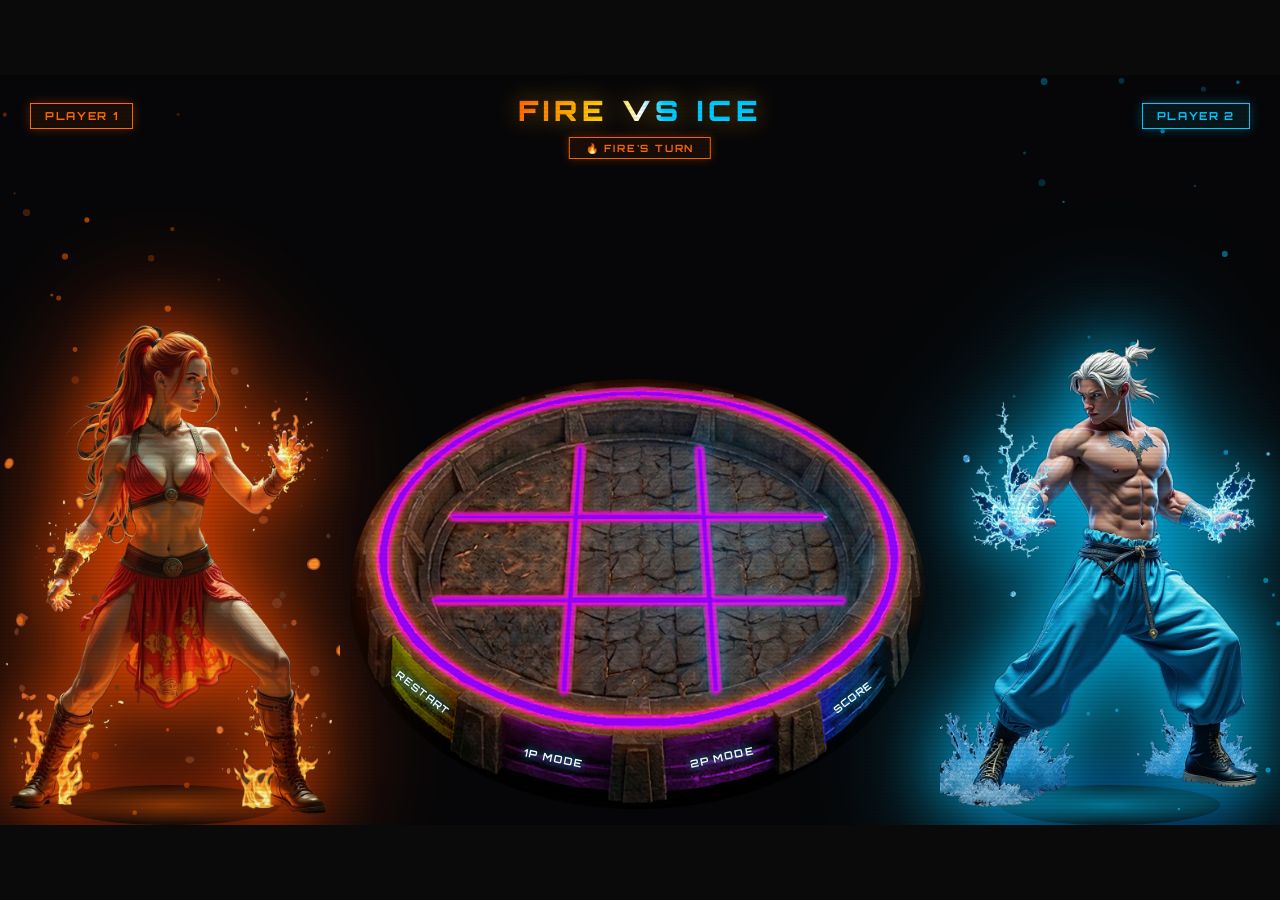
<file: index.html>
<!DOCTYPE html>
<html lang="en">

<head>
    <meta charset="UTF-8">
    <meta name="viewport" content="width=device-width, initial-scale=1.0">
    <title>Fire vs Ice</title>
    <link
        href="https://fonts.googleapis.com/css2?family=Orbitron:wght@700;900&family=Rajdhani:wght@400;600&display=swap"
        rel="stylesheet">
    <link rel="stylesheet" href="iceVsFireStyle.css">
</head>

<body>
    <!--<> ROTATE PROMPT FOR MOBILE-->
    <div class="rotate-overlay" id="rotateOverlay">
        <div class="rotate-box">
            <div class="rotate-icon">⟳</div>
            <p>Please rotate your device to landscape mode</p>
        </div>
    </div>

    <div class="screen" id="screen">
        <canvas class="particles" id="particles" width="1280" height="720"></canvas>

        <!--<> TITLE & TURN INDICATOR -->
        <div class="title">Fire vs Ice</div>
        <div class="turnIndicator" id="turnIndicator"></div>
        <!--<> PLAYER TAGS -->
        <div class="player-tag p1">Player 1</div>
        <div class="player-tag p2">Player 2</div>

        <!--<> FIRE CHARACTER -->
        <div class="character fire">
            <div class="char-ground"></div>
            <img class="char-img" src="/images/fireGirl.png" alt="Fire Character"
                style="object-position: 18% center; width: 340px; height: auto; max-height: 88%;"
                onerror="this.style.display='none'">
        </div>

        <!--<> ARENA CENTER -->
        <div class="arena">
            <div class="arenaRing">
                <img src="/images/Arena.png" alt="Arena ring">
            </div>

            <!--<> ARENAS CELLS -->
            <div class="cell" id="square1" data-square-type="TR"></div>
            <div class="cell" id="square2" data-square-type="TC"></div>
            <div class="cell" id="square3" data-square-type="TL"></div>
            <div class="cell" id="square4" data-square-type="MR"></div>
            <div class="cell" id="square5" data-square-type="MC"></div>
            <div class="cell" id="square6" data-square-type="ML"></div>
            <div class="cell" id="square7" data-square-type="BR"></div>
            <div class="cell" id="square8" data-square-type="BC"></div>
            <div class="cell" id="square9" data-square-type="BL"></div>

            <!--<> GAMES FUNCTION BUTTONS -->
            <div class="gameButtons">
                <div class="gameBtn" id="restartBtn" data-label="Restart"></div>
                <div class="gameBtn" id="onePlayerModeBtn" data-label="1P Mode"></div>
                <div class="gameBtn" id="twoPlayersModeBtn" data-label="2P Mode"></div>
                <div class="gameBtn" id="scoreBoard" data-label="Score"></div>
            </div>
        </div>

        <!--<> ICE CHARACTER -->
        <div class="character ice">
            <div class="char-ground"></div>
            <img class="char-img" src="/images/IceMan.png" alt="Ice Character"
                style="object-position: 82% center; width: 340px; height: auto; max-height: 88%;"
                onerror="this.style.display='none'">
        </div>

        <!--<> RESULT MODAL -->
        <div class="result-overlay" id="resultOverlay">
            <div class="result-box">
                <span class="result-msg" id="resultMsg"></span>
                <button class="play-again-btn" id="playAgainBtn">Play Again</button>
            </div>
        </div>

        <!--<> SCORE BOARD OVERLAY -->
        <div class="scoreboard-overlay" id="scoreBoardOverlay">
            <div class="scoreboard-box">
                <span class="scoreboard-title">Score Board</span>
                <div class="score-row">
                    <span class="score-label fire">🔥 Fire</span>
                    <span class="score-value" id="scoreFireEl">0</span>
                </div>
                <div class="score-row">
                    <span class="score-label ice">❄️ Ice</span>
                    <span class="score-value" id="scoreIceEl">0</span>
                </div>
                <div class="score-row">
                    <span class="score-label draw">Draws</span>
                    <span class="score-value" id="scoreDrawsEl">0</span>
                </div>
                <button class="close-btn" id="closeScoreBoard">Close</button>
            </div>
        </div>

        <!--<> SCANLINE OVERLAY -->
        <div class="scanlines"></div>


    </div>

    <!--<> SCRIPT JS -->
    <script src="app.js"></script>
</body>

</html>
</file>
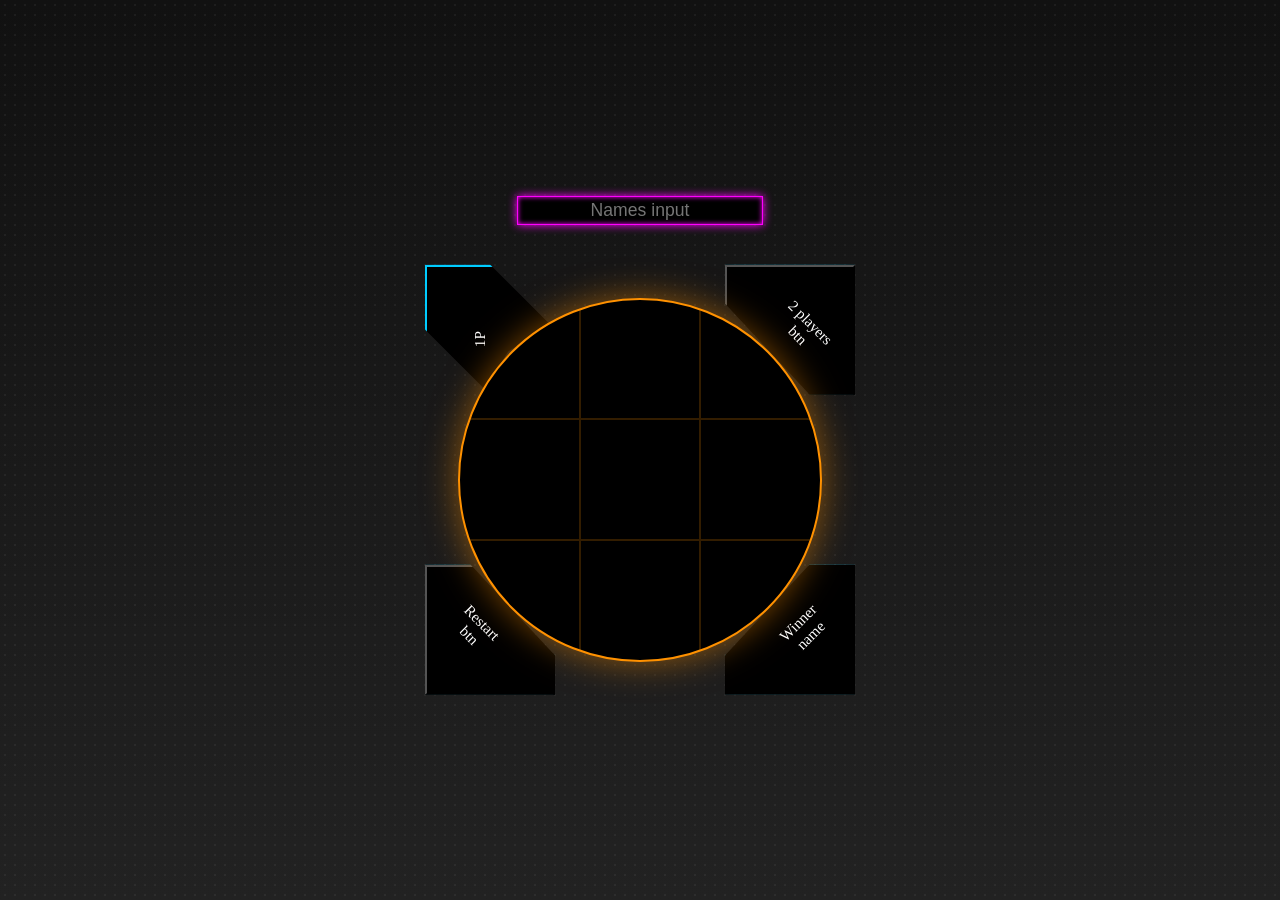
<file: indexFirst.html>
<!DOCTYPE html>
<html lang="en">

<head>
    <meta charset="UTF-8">
    <meta name="viewport" content="width=device-width, initial-scale=1.0">
    <title>Architectural Tic-Tac-Toe Exact</title>
    <link rel="stylesheet" href="style.css">
</head>

<body>

    <div class="app-container">
        <div class="name-input-container">
            <input type="text" placeholder="Names input" class="name-input">
        </div>

        <div class="game-board">
            <button class="corner top-left">
                <span class="text">1P</span>
            </button>

            <button class="corner top-right">
                <span class="text">2 players<br>btn</span>
            </button>

            <button class="corner bottom-left">
                <span class="text">Restart<br>btn</span>
            </button>

            <div class="corner bottom-right winner-box">
                <span class="text">Winner<br>name</span>
            </div>

            <div class="circle-area">
                <div class="ttt-grid">
                    <div class="cell"></div>
                    <div class="cell"></div>
                    <div class="cell"></div>
                    <div class="cell"></div>
                    <div class="cell"></div>
                    <div class="cell"></div>
                    <div class="cell"></div>
                    <div class="cell"></div>
                    <div class="cell"></div>
                </div>
            </div>
        </div>
    </div>

</body>

</html>
</file>
<file: iceVsFireStyle.css>
/* ! VARIABLES */

:root {
    --fire: #ff6a00;
    --fire-glow: #ff3c00;
    --ice: #00c8ff;
    --ice-glow: #0077ff;
    --ring-orange: #ffaa00;
    --ring-red: #ff0033;
    --ring-blue: #00d4ff;
    --ring-purple: #9900ff;
    --corner-bg: #0a0a0a;
    --corner-border: #00d4ff;
}

/* ! PRESET */

* {
    margin: 0;
    padding: 0;
    box-sizing: border-box;
}

html,
body {
    margin: 0;
    padding: 0;
    width: 100%;
    height: 100%;
    background-color: #000;
    /* Match your game's black background */
    overflow: hidden;
    /* Prevent scrollbars from scaling math */
}

body {
    background: #0a0a0a;
    min-height: 669px;
    min-width: 375px;
    display: flex;
    align-items: center;
    justify-content: center;
    font-family: 'Rajdhani', sans-serif;
    overflow: hidden;
}

/*<> BACKGROUND TEXTURE */
body::before {
    content: '';
    position: fixed;
    inset: 0;
    background:
        radial-gradient(ellipse 60% 40% at 20% 50%, rgba(255, 100, 0, 0.06) 0%, transparent 70%),
        radial-gradient(ellipse 60% 40% at 80% 50%, rgba(0, 200, 255, 0.06) 0%, transparent 70%);
    pointer-events: none;
    z-index: 0;
}

.screen {
    position: relative;
    width: 100%;
    height: 750px;
    background: #060608;
    overflow: hidden;
    display: flex;
    align-items: center;
    justify-content: space-between;
}

/*! CHARACTERS */
.character {
    position: relative;
    z-index: 2;
    width: 340px;
    height: 100%;
    display: flex;
    align-items: flex-end;
    justify-content: space-between;
    flex-shrink: 0;
}

.char-img {
    height: 88%;
    width: auto;
    object-fit: contain;
    position: relative;
    z-index: 2;
    filter: drop-shadow(0 0 30px var(--glow-color)) drop-shadow(0 0 60px var(--glow-color));
    animation: float 3s ease-in-out infinite;
}

.character.fire .char-img {
    --glow-color: rgba(255, 77, 0, 0.7);
}

.character.ice .char-img {
    --glow-color: rgba(0, 200, 255, 0.7);
}

/*<> GROUND GLOW UNDER CHARACTER */
.char-ground {
    position: absolute;
    bottom: 0;
    left: 50%;
    transform: translateX(-50%);
    width: 220px;
    height: 40px;
    border-radius: 50%;
    z-index: 1;
}

.character.fire .char-ground {
    background: radial-gradient(ellipse, rgba(255, 100, 0, 0.5) 0%, transparent 70%);
    box-shadow: 0 0 40px 20px rgba(255, 60, 0, 0.3);
}

.character.ice .char-ground {
    background: radial-gradient(ellipse, rgba(0, 200, 255, 0.5) 0%, transparent 70%);
    box-shadow: 0 0 40px 20px rgba(0, 120, 255, 0.3);
}

@keyframes float {

    0%,
    100% {
        transform: translateY(0px);
    }

    50% {
        transform: translateY(-8px);
    }
}

/*! ARENA RING */

.arena{
    position: absolute;
    left: 50%;
    top: 55%;
    transform: translate(-50%, -25%);
    /* border: #00d4ff solid 2px; */
}

.arenaRing{
    width: 580px;
    /* border: #00d4ff solid 2px; */
}

#square1{
    /* border: #00d4ff solid 2px;
    background-color: #fff; */
    position: absolute;
    width: 360px;
    height: 360px;
    left: 21%;
    top: 4%;
    clip-path: polygon(75% 17%, 84% 21%, 90% 25%, 97.5% 32%, 66% 32%, 64.5% 14%, 68% 15%);
    
}
#square2{
    /* border: #00d4ff solid 2px;
    background-color: #fff; */
    position: absolute;
    width: 360px;
    height: 360px;
    left: 21%;
    top: 4%;
    clip-path: polygon(50% 11.5%, 50% 11.5%, 62% 13%, 63% 32%, 30% 32%, 31% 13%, 44% 11.5%);
}
#square3{
    /* border: #00d4ff solid 2px;
    background-color: #fff; */
    position: absolute;
    width: 360px;
    height: 360px;
    left: 15.5%;
    top: 3.5%;
clip-path: polygon(29% 16%, 37.8% 14%, 36.5% 33%, 3% 33%, 11% 26%, 20% 20%);
}
#square4{
    /* border: #00d4ff solid 2px;
    background-color: #fff; */
    position: absolute;
    width: 360px;
    height: 360px;
    left: 23.7%;
    top: 6.5%;
clip-path: polygon(62% 32%, 95.3% 32%, 97.3% 37%, 98.8% 42%, 99.3% 47%, 99% 52%, 63.5% 52%);
}

#square5{
    /* background-color: #fff; */
    position: absolute;
    width: 360px;
    height: 360px;
    left: 22%;
    top: 6.5%;
    clip-path: polygon(28% 32%, 61.5% 32%, 62.5% 52%, 27% 52%);
}
#square6{
   /*  background-color: #fff; */
    position: absolute;
    width: 360px;
    height: 360px;
    left: 13%;
    top: 6.5%;
    clip-path: polygon(5% 32%, 40% 32%, 39% 52%, 2% 52%, 1.5% 46%, 1.8% 41%, 3% 36%);
}
#square7{
    /* background-color: #fff; */
    position: absolute;
    width: 360px;
    height: 360px;
    left: 24%;
    top: 9%;
    clip-path: polygon(63% 52%, 98.5% 52%, 95% 58%, 89.5% 63%, 83.5% 67%, 76.5% 71%, 65% 75%);
}
#square8{
    /* background-color: #fff; */
    position: absolute;
    width: 360px;
    height: 360px;
    left: 15%;
    top: 10%;
    clip-path: polygon(38% 51%, 74% 51%, 76% 75%, 58% 77%, 51% 77%, 44% 76%, 37% 75%);
}
#square9{
    /* background-color: #fff; */
    position: absolute;
    width: 360px;
    height: 360px;
    left: 13%;
    top: 9%;
    clip-path: polygon(2.5% 52%, 38% 52.5%, 37% 75.5%, 25% 72%, 20% 69%, 12% 64%, 6% 58%);
}

/*! GAME BUTTONS */

.gameBtn {
    cursor: pointer;
    position: absolute;
    background: transparent;
    border: none;
    pointer-events: all;
    transition: background 0.2s;
    /* No flex/padding on the base — we use ::after for text */
}

/*<> TEXT LABEL VIA PSEUDO-ELEMENT, POSITIONED AT EACH SHAPE'S CENTER */
.gameBtn::after {
    content: attr(data-label);
    position: absolute;
    font-family: 'Orbitron', monospace;
    font-size: 8.5px;
    font-weight: 700;
    letter-spacing: 0.13em;
    text-transform: uppercase;
    color: #ffffff;
    text-shadow: 0 0 8px rgba(0, 212, 255, 0.9), 0 0 2px #000;
    white-space: nowrap;
    pointer-events: none;
    transition: text-shadow 0.2s;
}

.gameBtn:hover {
    background: rgba(0, 212, 255, 0.25);
}

.gameBtn:hover::after {
    text-shadow: 0 0 14px rgba(0, 212, 255, 1), 0 0 28px rgba(0, 212, 255, 0.6), 0 0 2px #000;
}

/*<> FOR BUTTON SIZING & CLIP-PATH */
#restartBtn {
    width: 360px;
    height: 360px;
    left: 3%;
    top: 9.2%;
    clip-path: polygon(7% 60%, 10% 64%, 14% 68.8%, 17.5% 72%, 24.7% 77%, 23.5% 90%, 14% 83%, 11% 79.8%, 9% 77%, 7% 74%);
}

#onePlayerModeBtn {
    width: 360px;
    height: 360px;
    left: 10%;
    top: 12.3%;
    clip-path: polygon(26% 78%, 31% 80%, 36% 81.5%, 40% 82.5%, 57% 85%, 55% 99%, 44% 97.5%, 35% 95.5%, 30% 93.5%, 26% 91.5%);
}

#twoPlayersModeBtn {
    width: 360px;
    height: 360px;
    left: 20.7%;
    top: 14.5%;
    clip-path: polygon(54% 83%, 65% 81.8%, 75% 79.5%, 85% 76%, 84% 91%, 75% 93.5%, 65% 95.5%, 55% 96%);
}

#scoreBoard {
    width: 360px;
    height: 360px;
    left: 30.5%;
    top: 12.5%;
    clip-path: polygon(81% 73%, 86% 69.5%, 93% 63.8%, 99.5% 56%, 99.5% 71%, 95% 76%, 89% 81%, 83% 86%);
}

/*<> LABEL POSITIONS — each ::after is placed at the visual centroid of its clip-path slice (calculated from the polygon coordinates) */

#restartBtn::after {
    content: 'Restart';
    left: calc(11.5% - 18px);
    top: calc(76% - 5px);
    transform: rotate(38deg);
    font-size: 10px;
}

#onePlayerModeBtn::after {
    content: '1P Mode';
    left: calc(38% - 22px);
    top: calc(90% - 5px);
    transform: rotate(12deg);
    font-size: 10.5px;
}

#twoPlayersModeBtn::after {
    content: '2P Mode';
    left: calc(67% - 22px);
    top: calc(87% - 5px);
    transform: rotate(-12deg);
    font-size: 10.5px;
}

#scoreBoard::after {
    content: 'Score';
    left: calc(92% - 28px);
    top: calc(73% - 5px);
    transform: rotate(-38deg);
    font-size: 7px;
    letter-spacing: 0.1em;
    font-size:10px;
}

/*! TURN INDICATOR */
.turnIndicator {
    position: absolute;
    top: 62px;
    left: 50%;
    transform: translateX(-50%);
    font-family: 'Orbitron', monospace;
    font-size: 10px;
    font-weight: 700;
    letter-spacing: 0.18em;
    text-transform: uppercase;
    padding: 4px 16px;
    border: 1px solid;
    z-index: 10;
    white-space: nowrap;
    transition: color 0.4s, border-color 0.4s, box-shadow 0.4s;
}

.turnIndicator.fire {
    color: var(--fire);
    border-color: var(--fire);
    background: rgba(255, 106, 0, 0.07);
    box-shadow: 0 0 10px rgba(255, 106, 0, 0.3);
}

.turnIndicator.ice {
    color: var(--ice);
    border-color: var(--ice);
    background: rgba(0, 200, 255, 0.07);
    box-shadow: 0 0 10px rgba(0, 200, 255, 0.3);
}

/*! GAME NAME TITLE */
.title {
    position: absolute;
    top: 18px;
    left: 50%;
    transform: translateX(-50%);
    font-family: 'Orbitron', monospace;
    font-weight: 900;
    font-size: 28px;
    letter-spacing: 0.18em;
    text-transform: uppercase;
    z-index: 10;
    white-space: nowrap;
    background: linear-gradient(90deg, var(--fire) 0%, #ffdd00 40%, #fff 50%, #00ccff 60%, var(--ice) 100%);
    -webkit-background-clip: text;
    -webkit-text-fill-color: transparent;
    background-clip: text;
    filter: drop-shadow(0 0 12px rgba(255, 170, 0, 0.5));
}

/*! PLAYER NAME TAGS */
.player-tag {
    position: absolute;
    top: 28px;
    font-family: 'Orbitron', monospace;
    font-size: 11px;
    font-weight: 700;
    letter-spacing: 0.15em;
    text-transform: uppercase;
    padding: 5px 14px;
    border: 1px solid;
    z-index: 10;
}

.player-tag.p1 {
    left: 30px;
    color: var(--fire);
    border-color: var(--fire);
    background: rgba(255, 100, 0, 0.08);
    box-shadow: 0 0 12px rgba(255, 100, 0, 0.3);
}

.player-tag.p2 {
    right: 30px;
    color: var(--ice);
    border-color: var(--ice);
    background: rgba(0, 200, 255, 0.08);
    box-shadow: 0 0 12px rgba(0, 200, 255, 0.3);
}



/*<> SCANLINE MODAL */
.scanlines {
    position: absolute;
    inset: 0;
    background: repeating-linear-gradient(0deg,
            transparent,
            transparent 2px,
            rgba(0, 0, 0, 0.06) 2px,
            rgba(0, 0, 0, 0.06) 4px);
    pointer-events: none;
    z-index: 20;
}

/*<> PARTICLE PLACEHOLDER (added by JS) */
canvas.particles {
    position: absolute;
    inset: 0;
    z-index: 1;
    pointer-events: none;
}

/*<> Turn indicator */
.turn-indicator {
    position: absolute;
    top: 62px;
    left: 50%;
    transform: translateX(-50%);
    font-family: 'Orbitron', monospace;
    font-size: 10px;
    font-weight: 700;
    letter-spacing: 0.18em;
    text-transform: uppercase;
    padding: 4px 16px;
    border: 1px solid;
    z-index: 10;
    white-space: nowrap;
    transition: color 0.4s, border-color 0.4s, box-shadow 0.4s;
}

.turn-indicator.fire {
    color: var(--fire);
    border-color: var(--fire);
    background: rgba(255, 106, 0, 0.07);
    box-shadow: 0 0 10px rgba(255, 106, 0, 0.3);
}

.turn-indicator.ice {
    color: var(--ice);
    border-color: var(--ice);
    background: rgba(0, 200, 255, 0.07);
    box-shadow: 0 0 10px rgba(0, 200, 255, 0.3);
}

/*<> Cell states */
.cell {
    cursor: pointer;
    transition: opacity 0.2s;
}

/*<> CURRENT PLAYER's HOVER COLOR BEFORE CLICKING */
.cell.hint-fire {
    background-color: rgba(255, 106, 0, 0.35) !important;
}

.cell.hint-ice {
    background-color: rgba(0, 200, 255, 0.35) !important;
}

/*<> Claimed states */
.cell.fire {
    background-color: rgba(255, 90, 0, 0.82) !important;
    box-shadow: inset 0 0 18px rgba(255, 60, 0, 0.6);
}

.cell.ice {
    background-color: rgba(0, 195, 255, 0.82) !important;
    box-shadow: inset 0 0 18px rgba(0, 120, 255, 0.6);
}

/*<> PULSING GLOW */
@keyframes winPulse {

    0%,
    100% {
        opacity: 1;
        filter: brightness(1);
    }

    50% {
        opacity: 0.7;
        filter: brightness(1.6);
    }
}

.cell.winner {
    animation: winPulse 0.7s ease-in-out infinite;
}

.cell.fire.winner {
    background-color: #ff5500 !important;
    box-shadow: 0 0 30px 10px rgba(255, 80, 0, 0.8) !important;
}

.cell.ice.winner {
    background-color: #00ccff !important;
    box-shadow: 0 0 30px 10px rgba(0, 180, 255, 0.8) !important;
}

/*<> CHARACTER VICTORY & DEFEAT ANIMATION */
@keyframes victoryFloat {

    0%,
    100% {
        transform: translateY(0px) scale(1.06);
        filter: drop-shadow(0 0 40px var(--glow-color)) drop-shadow(0 0 80px var(--glow-color));
    }

    50% {
        transform: translateY(-18px) scale(1.08);
        filter: drop-shadow(0 0 60px var(--glow-color)) drop-shadow(0 0 110px var(--glow-color));
    }
}

@keyframes defeated {

    0%,
    100% {
        opacity: 0.35;
        transform: translateY(0px);
    }

    50% {
        opacity: 0.3;
        transform: translateY(4px);
    }
}

.character.victory .char-img {
    animation: victoryFloat 1.1s ease-in-out infinite !important;
}

.character.defeated .char-img {
    animation: defeated 2s ease-in-out infinite !important;
}

/*<> RESULT MODAL */
.result-overlay {
    position: absolute;
    inset: 0;
    z-index: 50;
    display: flex;
    align-items: center;
    justify-content: center;
    background: rgba(6, 6, 8, 0.78);
    opacity: 0;
    pointer-events: none;
    transition: opacity 0.4s ease;
    backdrop-filter: blur(3px);
}

.result-overlay.visible {
    opacity: 1;
    pointer-events: all;
}

.result-box {
    text-align: center;
    padding: 38px 52px;
    border: 1px solid rgba(255, 255, 255, 0.12);
    background: #0d0d10;
    clip-path: polygon(16px 0%, 100% 0%, 100% calc(100% - 16px), calc(100% - 16px) 100%, 0% 100%, 0% 16px);
    transform: translateY(20px);
    transition: transform 0.4s ease;
}

.result-overlay.visible .result-box {
    transform: translateY(0);
}

.result-msg {
    font-family: 'Orbitron', monospace;
    font-size: 32px;
    font-weight: 900;
    letter-spacing: 0.12em;
    text-transform: uppercase;
    margin-bottom: 24px;
    display: block;
}

.result-msg.fire {
    color: var(--fire);
    text-shadow: 0 0 24px rgba(255, 106, 0, 0.8);
}

.result-msg.ice {
    color: var(--ice);
    text-shadow: 0 0 24px rgba(0, 200, 255, 0.8);
}

.result-msg.draw {
    color: #fff;
    text-shadow: 0 0 18px rgba(255, 255, 255, 0.4);
}

.play-again-btn {
    font-family: 'Orbitron', monospace;
    font-size: 12px;
    font-weight: 700;
    letter-spacing: 0.18em;
    text-transform: uppercase;
    padding: 10px 28px;
    background: transparent;
    border: 1px solid var(--corner-border);
    color: var(--corner-border);
    cursor: pointer;
    transition: background 0.2s, box-shadow 0.2s;
}

.play-again-btn:hover {
    background: rgba(0, 212, 255, 0.14);
    box-shadow: 0 0 18px rgba(0, 212, 255, 0.5);
}

/*<> SCORE BOARD MODAL ── */
.scoreboard-overlay {
    position: absolute;
    inset: 0;
    z-index: 50;
    display: flex;
    align-items: center;
    justify-content: center;
    background: rgba(6, 6, 8, 0.82);
    opacity: 0;
    pointer-events: none;
    transition: opacity 0.35s ease;
    backdrop-filter: blur(3px);
}

.scoreboard-overlay.visible {
    opacity: 1;
    pointer-events: all;
}

.scoreboard-box {
    text-align: center;
    padding: 36px 56px;
    border: 1px solid rgba(0, 212, 255, 0.25);
    background: #0d0d10;
    clip-path: polygon(16px 0%, 100% 0%, 100% calc(100% - 16px), calc(100% - 16px) 100%, 0% 100%, 0% 16px);
    min-width: 300px;
}

.scoreboard-title {
    font-family: 'Orbitron', monospace;
    font-size: 13px;
    font-weight: 700;
    letter-spacing: 0.22em;
    text-transform: uppercase;
    color: var(--ice);
    margin-bottom: 28px;
    display: block;
}

.score-row {
    display: flex;
    justify-content: space-between;
    align-items: center;
    padding: 10px 0;
    border-bottom: 1px solid rgba(255, 255, 255, 0.06);
}

.score-row:last-of-type {
    border-bottom: none;
}

.score-label {
    font-family: 'Rajdhani', sans-serif;
    font-size: 14px;
    font-weight: 600;
    letter-spacing: 0.1em;
    text-transform: uppercase;
}

.score-label.fire {
    color: var(--fire);
}

.score-label.ice {
    color: var(--ice);
}

.score-label.draw {
    color: #888;
}

.score-value {
    font-family: 'Orbitron', monospace;
    font-size: 22px;
    font-weight: 700;
    color: #fff;
    min-width: 40px;
    text-align: right;
}

.close-btn {
    margin-top: 24px;
    font-family: 'Orbitron', monospace;
    font-size: 10px;
    font-weight: 700;
    letter-spacing: 0.18em;
    text-transform: uppercase;
    padding: 8px 22px;
    background: transparent;
    border: 1px solid rgba(255, 255, 255, 0.18);
    color: #888;
    cursor: pointer;
    transition: border-color 0.2s, color 0.2s;
    display: inline-block;
}

.close-btn:hover {
    border-color: rgba(0, 212, 255, 0.5);
    color: var(--ice);
}

/*! ROTATE MODAL — always rendered, shown only in portrait */

.rotate-overlay {
    display: none;
    position: fixed;
    inset: 0;
    z-index: 9999;
    background: #060608;
    align-items: center;
    justify-content: center;
    flex-direction: column;
    pointer-events: all;
}

.rotate-box {
    text-align: center;
    padding: 32px;
}

.rotate-icon {
    font-size: 72px;
    line-height: 1;
    display: block;
    margin-bottom: 24px;
    animation: rotateHint 2s ease-in-out infinite;
    filter: drop-shadow(0 0 18px rgba(0, 200, 255, 0.7));
}

@keyframes rotateHint {
    0% {
        transform: rotate(0deg);
    }

    50% {
        transform: rotate(-90deg);
    }

    100% {
        transform: rotate(-90deg);
    }
}

.rotate-box p {
    font-family: 'Orbitron', monospace;
    font-size: 12px;
    font-weight: 700;
    letter-spacing: 0.2em;
    text-transform: uppercase;
    color: var(--ice);
    text-shadow: 0 0 14px rgba(0, 200, 255, 0.6);
    margin: 0;
}

#screen.scaled {
    position: absolute;
    transform-origin: top left;
    transform: scale(var(--mobile-scale));
} 

.screen.scaled {
    position: fixed !important;
    width: 1280px !important;
    height: 750px !important;
    transform-origin: top left !important;
    transform: scale(var(--mobile-scale, 1)) !important;
}

.rotate-overlay.portrait-active {
    display: flex !important;
}

.screen.portrait-hidden {
    display: none !important;
}
</file>
<file: style.css>
/* Styling to match the dark stone/paper texture */
body {
    margin: 0;
    height: 100vh;
    display: flex;
    justify-content: center;
    align-items: center;
    background-color: #1a1a1a;
    background-image:
        radial-gradient(circle, rgba(255, 255, 255, 0.05) 1px, transparent 1px),
        linear-gradient(to bottom, #111, #222);
    background-size: 10px 10px, 100% 100%;
    font-family: 'Times New Roman', serif;
    color: #fff;
}

.app-container {
    display: flex;
    flex-direction: column;
    align-items: center;
    gap: 30px;
}

/* Top Name Input - Exact Magenta Glow */
.name-input-container {
    border: 1px solid #ff00ff;
    box-shadow: 0 0 10px #ff00ff, inset 0 0 5px #ff00ff;
    padding: 2px 20px;
    background: black;
}

.name-input {
    background: transparent;
    border: none;
    color: #ddd;
    text-align: center;
    font-size: 1.1rem;
    outline: none;
    width: 200px;
}

/* Positioning the pieces */
.game-board {
    position: relative;
    width: 450px;
    height: 450px;
    display: flex;
    justify-content: center;
    align-items: center;
}

/* The Main Amber Circle */
.circle-area {
    width: 360px;
    height: 360px;
    background: #000;
    border-radius: 50%;
    border: 2px solid #ff9100;
    box-shadow: 0 0 35px rgba(255, 145, 0, 0.5);
    z-index: 5;
    overflow: hidden;
}

.ttt-grid {
    display: grid;
    grid-template-columns: repeat(3, 1fr);
    width: 100%;
    height: 100%;
}

.cell {
    border: 0.5px solid rgba(255, 145, 0, 0.2);
    transition: background 0.2s;
}

.cell:hover {
    background: rgba(255, 145, 0, 0.05);
}

/* Remove outer grid lines inside the circle */
.cell:nth-child(3n) {
    border-right: none;
}

.cell:nth-child(n+7) {
    border-bottom: none;
}

.cell:nth-child(-n+3) {
    border-top: none;
}

.cell:nth-child(3n+1) {
    border-left: none;
}

/* The Corner Buttons - Cyan Glow */
.corner {
    position: absolute;
    width: 130px;
    height: 130px;
    background: black;
    /* border: 2px solid #00ccff; */
    box-shadow: 0 0 15px rgba(0, 204, 255, 0.6);
    color: white;
    font-family: inherit;
    z-index: 2;
    display: flex;
    justify-content: center;
    align-items: center;
    text-align: center;
    padding: 0;
}

button.corner {
    cursor: pointer;
    transition: 0.3s;
}

button.corner:hover {
    background: #002233;
}

/* Exact Clip-Paths for the "Arrow" look */
.top-left {
    top: 10px;
    left: 10px;
    clip-path: polygon(0 0, 50% 0, 100% 50%, 82% 55%, 64% 67%, 54% 83%, 50% 100%, 0 50%);
    border: #00ccff solid 2px;
}

.top-left .text {
    transform: rotate(-90deg) translate(-10px, -10px);
}

.top-right {
    top: 10px;
    right: 10px;
    clip-path: polygon(0% 0%, 100% 0%, 100% 100%, 65% 100%, 0% 30%);
}

.top-right .text {
    transform: rotate(45deg) translate(10px, -10px);
}

.bottom-left {
    bottom: 10px;
    left: 10px;
    clip-path: polygon(0% 0%, 35% 0%, 100% 70%, 100% 100%, 0% 100%);
}

.bottom-left .text {
    transform: rotate(45deg) translate(-10px, 10px);
}

.bottom-right {
    bottom: 10px;
    right: 10px;
    clip-path: polygon(65% 0%, 100% 0%, 100% 100%, 0% 100%, 0% 70%);
}

.bottom-right .text {
    transform: rotate(-45deg) translate(10px, 10px);
}

.text {
    font-size: 0.95rem;
    line-height: 1.2;
}
</file>
